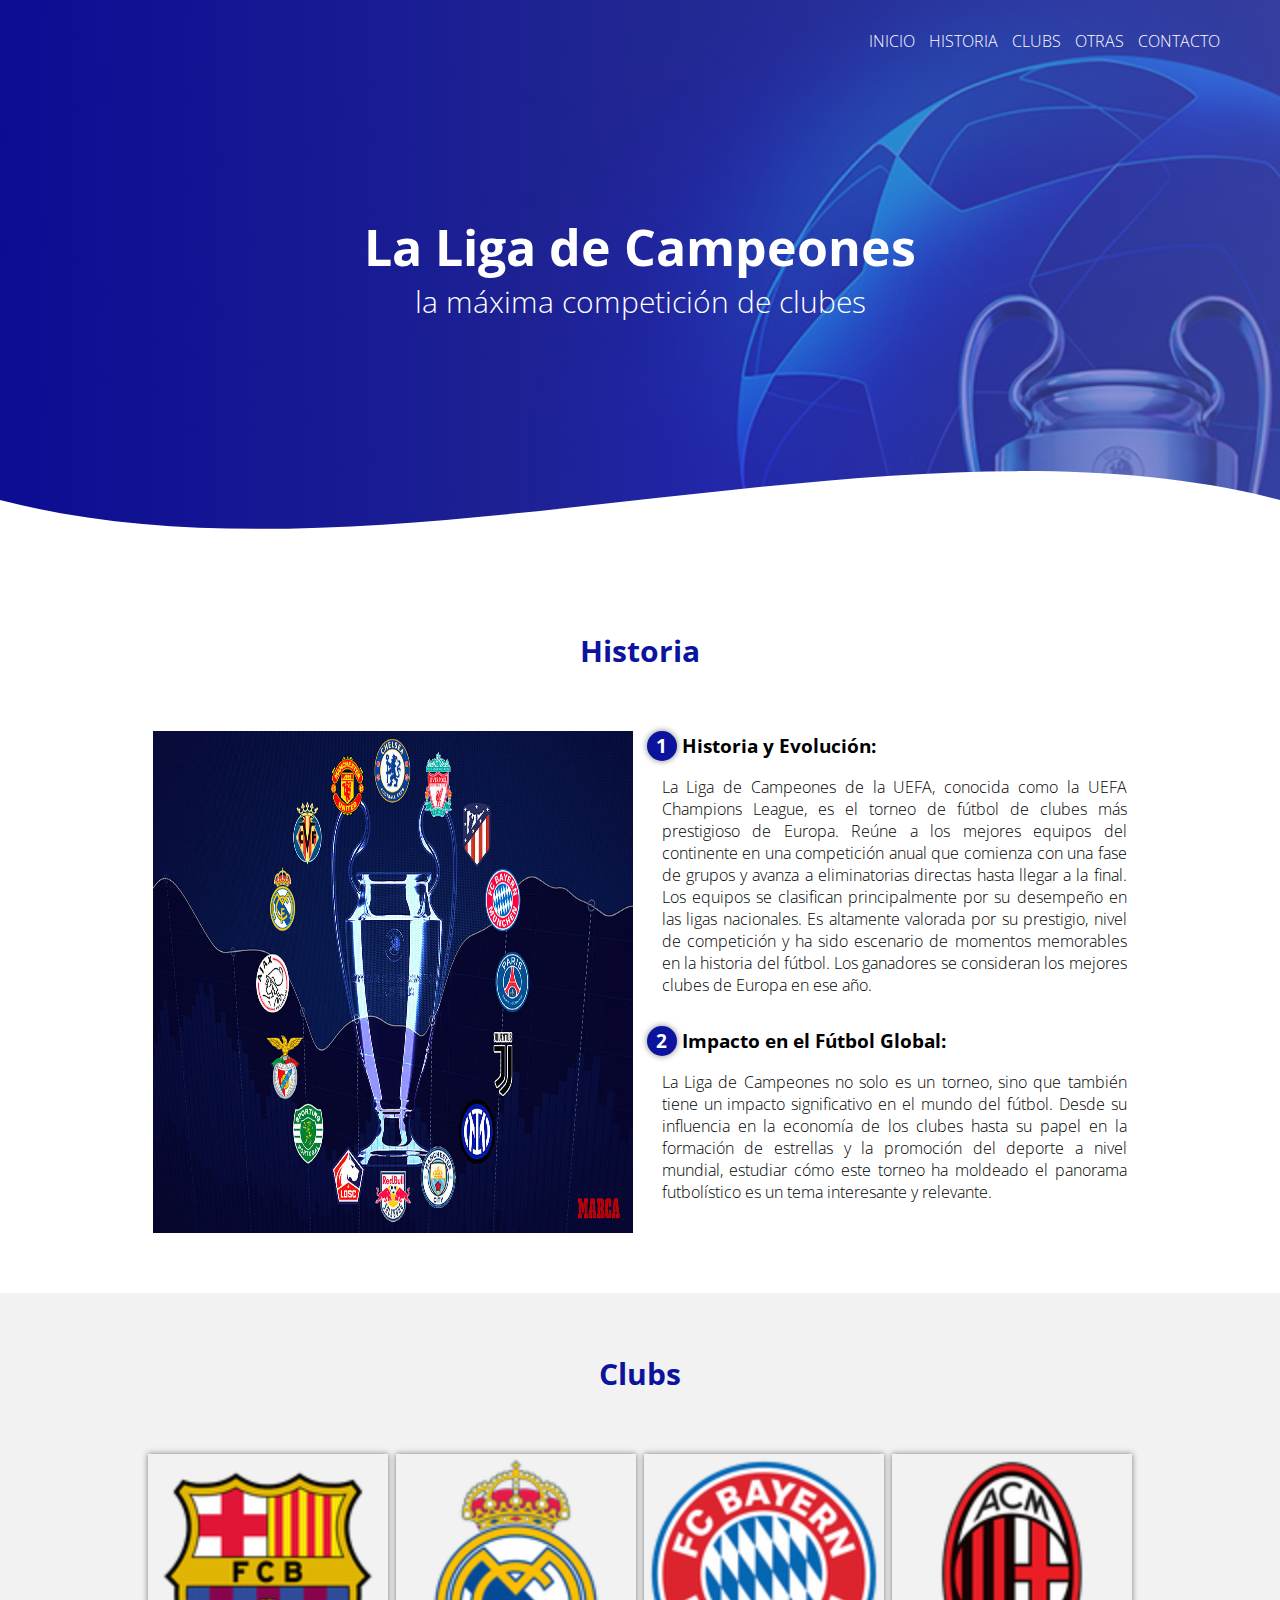
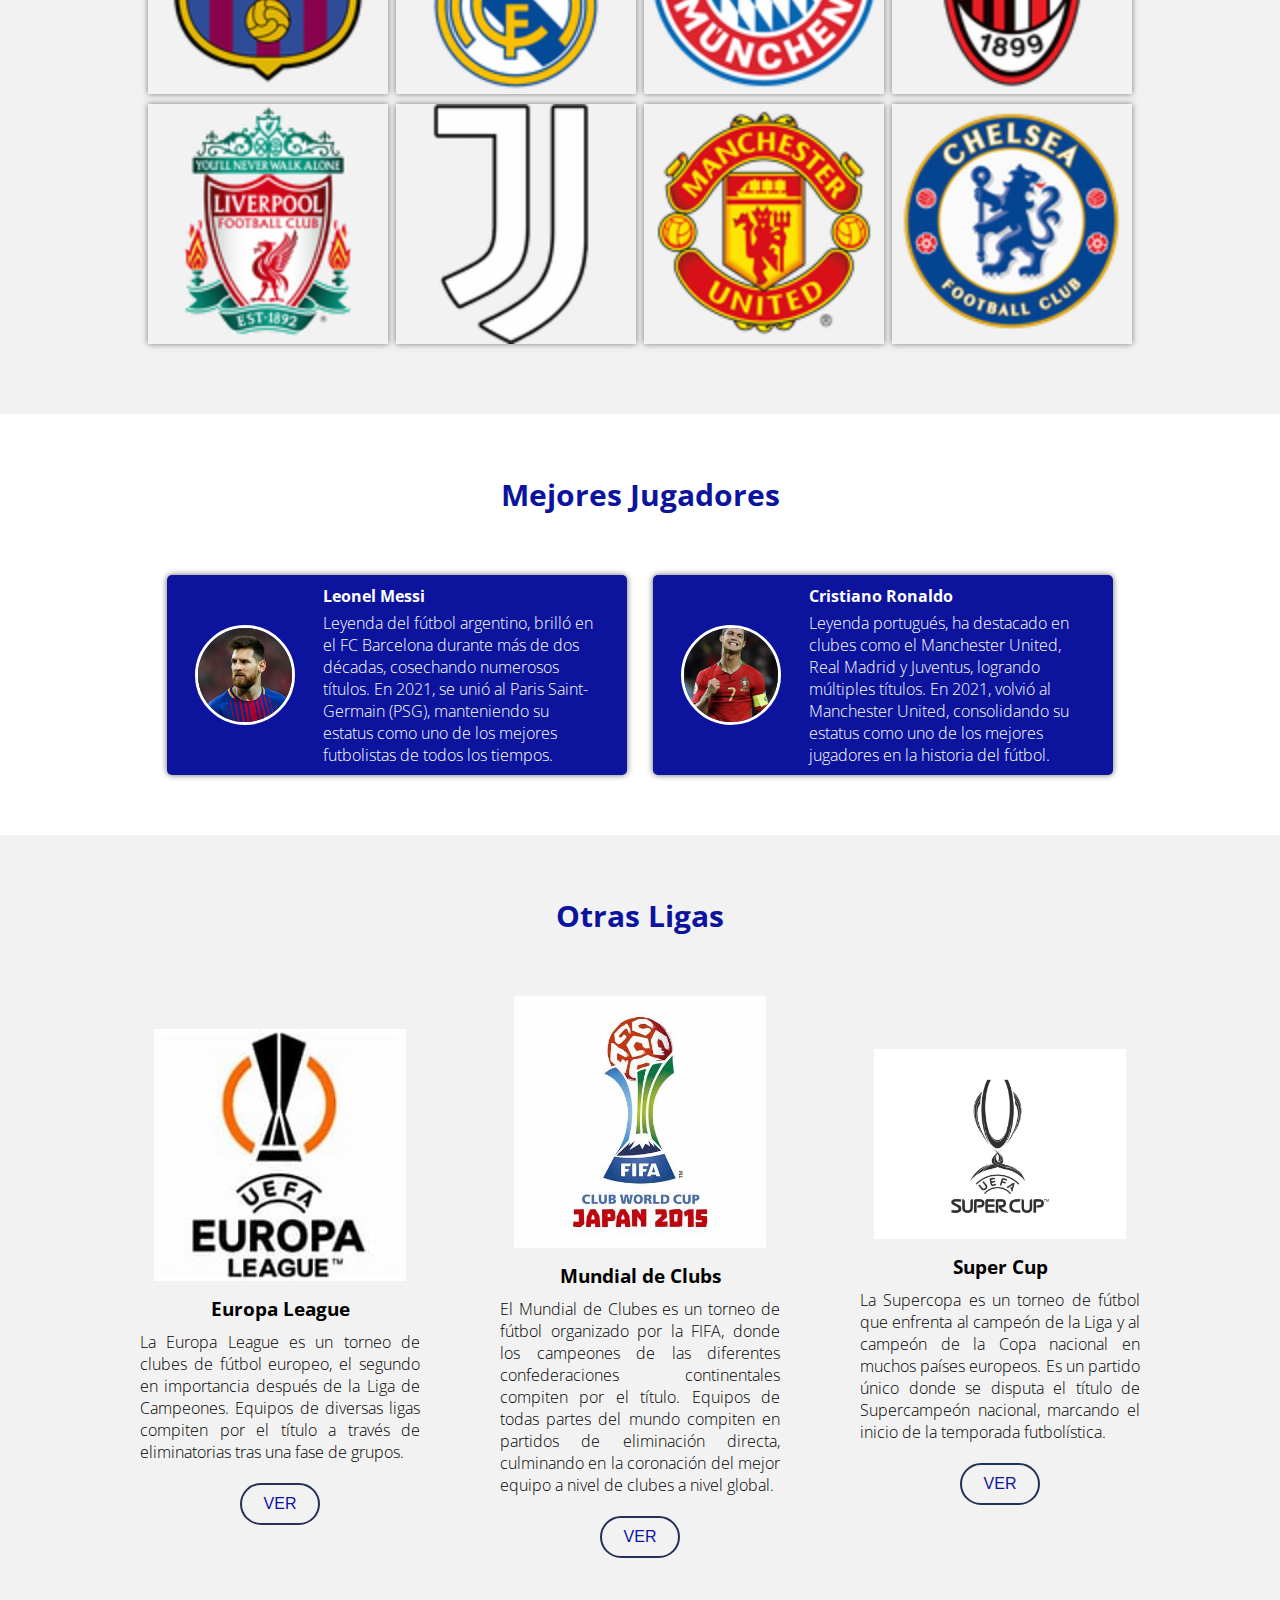
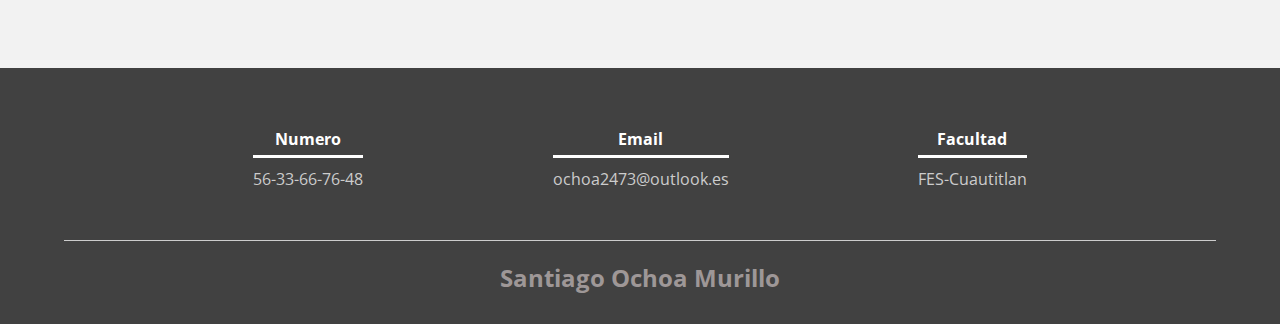
<file: index.html>
<!DOCTYPE html>
<html lang="es">

<head>
    <meta charset="UTF-8">
    <meta name="viewport" content="width=device-width, initial-scale=1.0">
    <meta http-equiv="X-UA-Compatible" content="ie=edge">
    <title>Furbol</title>
    <link rel="stylesheet" href="css/estilos.css">
    <link href="https://fonts.googleapis.com/css?family=Open+Sans:300,400,700,800&display=swap" rel="stylesheet"> 
</head>

<body>
    <header>
        <nav>
            <a href="#home">INICIO</a>
            <a href="#historia">HISTORIA</a>
            <a href="#clubs">CLUBS</a>
            <a href="#otras">OTRAS</a>
            <a href="#contacto">CONTACTO</a>
        </nav>
        <section class="textos-header">
            <h1 id="home">La Liga de Campeones</h1>
            <h2>la máxima competición de clubes</h2>
        </section>
        <div class="wave" style="height: 150px; overflow: hidden;"><svg viewBox="0 0 500 150" preserveAspectRatio="none"
                style="height: 100%; width: 100%;">
                <path d="M0.00,49.98 C150.00,150.00 349.20,-50.00 500.00,49.98 L500.00,150.00 L0.00,150.00 Z"
                    style="stroke: none; fill: #fff;"></path>
            </svg></div>
    </header>
    <main>
        <section class="contenedor sobre-nosotros">
            <h2 id="historia" class="titulo">Historia</h2>
            <div class="contenedor-sobre-nosotros">
                <img src="img/ilustracion2.jpg" alt="" class="imagen-about-us">
                <div class="contenido-textos">
                    <h3><span>1</span>Historia y Evolución:                    </h3>
                    <p>La Liga de Campeones de la UEFA, conocida como la UEFA Champions League, es el torneo de fútbol de clubes más prestigioso de Europa. Reúne a los mejores equipos del continente en una competición anual que comienza con una fase de grupos y avanza a eliminatorias directas hasta llegar a la final. Los equipos se clasifican principalmente por su desempeño en las ligas nacionales. Es altamente valorada por su prestigio, nivel de competición y ha sido escenario de momentos memorables en la historia del fútbol. Los ganadores se consideran los mejores clubes de Europa en ese año.</p>
                    <h3><span>2</span>Impacto en el Fútbol Global:
                    </h3>
                    <p>La Liga de Campeones no solo es un torneo, sino que también tiene un impacto significativo en el mundo del fútbol. Desde su influencia en la economía de los clubes hasta su papel en la formación de estrellas y la promoción del deporte a nivel mundial, estudiar cómo este torneo ha moldeado el panorama futbolístico es un tema interesante y relevante.</p>
                </div>
            </div>
        </section>
        <section class="portafolio">
            <div class="contenedor">
                <h2 id="clubs" class="titulo">Clubs</h2>
                <div class="galeria-port">
                    <div class="imagen-port">
                        <img src="img/th (3).png" alt="">
                        <div class="hover-galeria">
                            
                            <p>FC Barcelona</p>
                            <a class="bot" href="barca.html">VER</a>
                        </div>
                    </div>
                    <div class="imagen-port">
                        <img src="img/th (2).png" alt="">
                        <div class="hover-galeria">
                            <p>Real Madrid</p>
                            <a class="bot" href="madrid.html">VER</a>

                        </div>
                    </div>
                    <div class="imagen-port">
                        <img src="img/th.png" alt="">
                        <div class="hover-galeria">
                            <p>Bayern Munich</p>
                            <a class="bot" href="bayer.html">VER</a>

                        </div>
                    </div>
                    <div class="imagen-port">
                        <img src="img/th (1).png" alt="">
                        <div class="hover-galeria">
                            <p>AC Milan</p>
                            <a class="bot" href="milan.html">VER</a>

                        </div>
                    </div>
                    <div class="imagen-port">
                        <img src="img/th (4).png" alt="">
                        <div class="hover-galeria">
                            <p>Liverpool FC</p>
                            <a class="bot" href="liverpool.html">VER</a>

                        </div>
                    </div>
                    <div class="imagen-port">
                        <img src="img/th (5).png" alt="">
                        <div class="hover-galeria">
                            <p>Juventus</p>
                            <a class="bot" href="juve.html">VER</a>

                        </div>
                    </div>
                    <div class="imagen-port">
                        <img src="img/th (6).png" alt="">
                        <div class="hover-galeria">
                            <p>Manchester United</p>
                            <a class="bot" href="manchester.html">VER</a>

                        </div>
                    </div>
                    <div class="imagen-port">
                        <img src="img/th (7).png" alt="">
                        <div class="hover-galeria">
                            <p>Chelsea FC</p>
                            <a class="bot" href="chelsea.html">VER</a>

                        </div>
                    </div>
                </div>
            </div>
        </section>
        <section class="clientes contenedor">
            <h2 class="titulo">Mejores Jugadores</h2>
            <div class="cards">
                <div class="card">
                    <img src="img/messi.jpg" alt="">
                    <div class="contenido-texto-card">
                        <h4>Leonel Messi</h4>
                        <p>Leyenda del fútbol argentino, brilló en el FC Barcelona durante más de dos décadas, cosechando numerosos títulos. En 2021, se unió al Paris Saint-Germain (PSG), manteniendo su estatus como uno de los mejores futbolistas de todos los tiempos.</p>
                    </div>
                </div>
                <div class="card">
                    <img src="img/Ronaldo.jpeg" alt="">
                    <div class="contenido-texto-card">
                        <h4>Cristiano Ronaldo</h4>
                        <p>Leyenda portugués, ha destacado en clubes como el Manchester United, Real Madrid y Juventus, logrando múltiples títulos. En 2021, volvió al Manchester United, consolidando su estatus como uno de los mejores jugadores en la historia del fútbol.</p>
                    </div>
                </div>
            </div>
        </section>
        <section class="about-services">
            <div class="contenedor">
                <h2 id="otras" class="titulo">Otras Ligas</h2>
                <div class="servicio-cont">
                    <div class="servicio-ind">
                        <img src="img/europa l.jpeg" alt="">
                        <h3>Europa League</h3>
                        <p>La Europa League es un torneo de clubes de fútbol europeo, el segundo en importancia después de la Liga de Campeones. Equipos de diversas ligas compiten por el título a través de eliminatorias tras una fase de grupos.</p>
                        <a class="bot" href="https://es.wikipedia.org/wiki/Liga_Europa_de_la_UEFA">VER</a>
                    </div>
                    <div class="servicio-ind">
                        <img src="img/Mundial clubs.jpeg" alt="">
                        <h3>Mundial de Clubs</h3>
                        <p>
                            El Mundial de Clubes es un torneo de fútbol organizado por la FIFA, donde los campeones de las diferentes confederaciones continentales compiten por el título. Equipos de todas partes del mundo compiten en partidos de eliminación directa, culminando en la coronación del mejor equipo a nivel de clubes a nivel global.</p>
                            <a class="bot" href="https://es.wikipedia.org/wiki/Copa_Mundial_de_Clubes_de_la_FIFA">VER</a>
                        </div>
                    <div class="servicio-ind">
                        <img src="img/Supercup.jpeg" alt="">
                        <h3>Super Cup</h3>
                        <p>La Supercopa es un torneo de fútbol que enfrenta al campeón de la Liga y al campeón de la Copa nacional en muchos países europeos. Es un partido único donde se disputa el título de Supercampeón nacional, marcando el inicio de la temporada futbolística.</p>
                        <a class="bot" href="https://es.wikipedia.org/wiki/Supercopa_de_la_UEFA">VER</a>
                    </div>
                </div>
            </div>
        </section>
    </main>
    <footer>
        <div class="contenedor-footer">
            <div class="content-foo">
                <h4 id="contacto">Numero</h4>
                <p>56-33-66-76-48</p>
            </div>
            <div class="content-foo">
                <h4>Email</h4>
                <p>ochoa2473@outlook.es</p>
            </div>
            <div class="content-foo">
                <h4>Facultad</h4>
                <p>FES-Cuautitlan</p>
            </div>
        </div>
        <h2 class="titulo-final">Santiago Ochoa Murillo</h2>
    </footer>
</body>

</html>
</file>
<file: css/estilos.css>
* {
    margin: 0;
    padding: 0;
    box-sizing: border-box;
}

body {
    font-family: 'open sans';
}

.contenedor {
    padding: 60px 0;
    width: 90%;
    max-width: 1000px;
    margin: auto;
    overflow: hidden;
}

.titulo {
    color: rgb(12, 20, 158);
    font-size: 30px;
    text-align: center;
    margin-bottom: 60px;
}

/* Header */

header {
    width: 100%;
    height: 600px;
    background: rgb(12, 20, 158);
    /* fallback for old browsers */
    background: -webkit-linear-gradient(to right, hsla(245, 95%, 50%, 0.459), hsla(251, 45%, 52%, 0.664)), url(../img/Champions\ League.png);
    /* Chrome 10-25, Safari 5.1-6 */
    background: linear-gradient(to right, hsla(244, 95%, 50%, 0.459), hsla(234, 45%, 52%, 0.664)), url(../img/Champions\ League.png);
    /* W3C, IE 10+/ Edge, Firefox 16+, Chrome 26+, Opera 12+, Safari 7+ */
    background-size: cover;
    background-attachment: fixed;
    position: relative;
}

nav{
    text-align: right;
    padding: 30px 50px 0 0;
}

nav > a{
    color:#fff;
    font-weight: 300;
    text-decoration: none;
    margin-right: 10px;
}

nav > a:hover{
    text-decoration: underline;
}

header .textos-header{
    display: flex;
    height: 430px;
    width: 100%;
    align-items: center;
    justify-content: center;
    flex-direction: column;
    text-align: center;
}

.textos-header h1{
    font-size: 50px;
    color:#fff;
}

.textos-header h2{
    font-size: 30px;
    font-weight: 300;
    color:#fff;
}

.wave{
    position: absolute;
    bottom: 0;
    width: 100%;
}

/* About us */

main .sobre-nosotros{
    padding: 30px 0 60px 0;
}
.contenedor-sobre-nosotros{
    display: flex;
    justify-content: space-evenly;
}

.imagen-about-us{
    width: 48%;
}

.sobre-nosotros .contenido-textos{
    width: 48%;
}

.contenido-textos h3{
    margin-bottom: 15px;
}

.contenido-textos h3 span{
    background: rgb(12, 20, 158);
    color: #fff;
    border-radius: 50%;
    display: inline-block;
    text-align: center;
    width: 30px;
    height: 30px;
    padding: 2px;
    box-shadow: 0 0 6px 0 rgba(0, 0, 0, .5);
    margin-right: 5px;
}

.contenido-textos p{
    padding: 0px 0px 30px 15px;
    font-weight: 300;
    text-align: justify;
}

/* Galeria */


.portafolio{
    background: #f2f2f2;
}

.galeria-port{
    display: flex;
    justify-content: space-evenly;
    flex-wrap: wrap;
}

.imagen-port{
    width: 24%;
    margin-bottom: 10px;
    overflow: hidden;
    position: relative;
    cursor: pointer;
    box-shadow: 0 0 6px 0 rgba(0, 0, 0, .5);
}

.imagen-port > img{
    width: 100%;
    height: 100%;
    object-fit: cover;
    display: block;
}

.hover-galeria{
    position: absolute;
    width: 100%;
    height: 100%;
    top: 0;
    transform: scale(0);
    background: hsla(236, 53%, 53%, 0.7);
    transition: transform .5s;
    display: flex;
    justify-content: center;
    align-items: center;
    flex-direction: column;
}

.hover-galeria img{
    width: 50px;
}

.hover-galeria p{
    color: #fff;
}

.imagen-port:hover .hover-galeria{
    transform: scale(1);
}

/* Clients */

.cards{
    display: flex;
    justify-content: space-evenly;
}

.cards .card{
    background: rgb(12, 20, 158);
    display: flex;
    width: 46%;
    height: 200px;
    align-items: center;
    justify-content: space-evenly;
    border-radius: 5px;
    box-shadow: 0 0 6px 0 rgba(0, 0, 0, 0.6);
}

.cards .card img{
    width: 100px;
    height: 100px;
    object-fit: cover;
    border: 3px solid #ffffff;
    border-radius: 50%;
    display: block;
}

.cards .card > .contenido-texto-card{
    width: 60%;
    color: #fff;
}

.cards .card > .contenido-texto-card p{
    font-weight: 300;
    padding-top: 5px;
}

/*  Our team */

.about-services{
    background: #f2f2f2;
    padding-bottom: 30px;
}


.servicio-cont{
    display:flex;
    justify-content: space-between;
    align-items: center;
}

.servicio-ind{
    width: 28%;
    text-align: center;
}

.servicio-ind img{
    width: 90%;
}

.servicio-ind h3{
    margin: 10px 0;
}

.servicio-ind p{
    font-weight: 300;
    text-align: justify;
}

/* footer */

footer{
    background: #414141;
    padding: 60px 0 30px 0;
    margin: auto;
    overflow: hidden;
}

.contenedor-footer{
    display: flex;
    width: 90%;
    justify-content: space-evenly;
    margin: auto;
    padding-bottom: 50px;
    border-bottom: 1px solid #ccc;
}

.content-foo{
    text-align: center;
}

.content-foo h4{
    color: #fff;
    border-bottom: 3px solid #fff;
    padding-bottom: 5px;
    margin-bottom: 10px;
}

.content-foo p{
    color: #ccc;
}

.titulo-final{
    text-align: center;
    font-size: 24px;
    margin: 20px 0 0 0;
    color: #9e9797;
}

@media screen and (max-width:900px){
    header{
        background-position: center;
    }

    .contenedor-sobre-nosotros{
        flex-direction: column;
        justify-content: center;
        align-items: center;
    }

    .sobre-nosotros .contenido-textos{
        width: 90%;
    }

    .imagen-about-us{
        width: 90%;
    }

    /* Galeria */

    .imagen-port{
        width: 44%;
    }

    /* Clientes */

    .cards{
        flex-direction: column;
        justify-content: center;
        align-items: center;
    }

    .cards .card{
        width: 90%;
    }

    .cards .card:first-child{
        margin-bottom: 30px;
    }

    /* servicios */

    .servicio-cont{
        justify-content: center;
        flex-direction: column;
    }

    .servicio-ind{
        width: 100%;
        text-align: center;
    }

    .servicio-ind:nth-child(1), .servicio-ind:nth-child(2){
        margin-bottom: 60px;
    }

    .servicio-ind img{
        width: 90%;
    }
}

@media screen and (max-width:500px){
    nav{
        text-align: center;
        padding: 30px 0 0 0;
    }

    nav > a{
        margin-right: 5px;
    }

    .textos-header h1{
        font-size: 35px;
    }

    .textos-header h2{
        font-size: 20px;
    }

    /* ABOUT US */

    .imagen-about-us{
        margin-bottom: 60px;
        width: 99%;
    }

    .sobre-nosotros .contenido-textos{
        width: 95%;
    }

    /* Galeria */

    .imagen-port{
        width: 95%;
    }

    /* Clients */

    .cards .card{
        height: 450px;
        display: flex;
        flex-direction: column;
        align-items: center;
    }

    .cards .card img{
        width: 90px;
        height: 90px;
    }

    /* Footer */

    .contenedor-footer{
        flex-direction: column;
        border: none;
    }

    .content-foo{
        margin-bottom: 20px;
        text-align: center;
    }

    .content-foo h4{
        border: none;
    }

    .content-foo p{
        color: #ccc;
        border-bottom: 1px solid #f2f2f2;
        padding-bottom: 20px;
    }

    .titulo-final{
        font-size: 20px;
    }
}
.bot {
    border: 2px solid #253058;
    border-radius: 50px ;
    width: fit-content;
    font-family: sans-serif;
    margin: 20px auto;
    padding: 10px 22px;
    display: block;
    text-decoration: none;
    color: rgb(12, 20, 158);

}
.bot:hover{
    background: rgb(12, 20, 158);
    color: #fff;

}

.card-container {
    background-color: rgb(12, 20, 158);
    text-align: center;
    border-radius: 10px;
    width: 330px;
    padding: auto;
    font-family: sans-serif;
    color: #fff;

    

}


.container-table {
    padding-top: 60px;
    display: flex;
    flex-wrap: wrap;
    gap: 3em;
    justify-content: space-evenly;
    align-items: center;

}
.Jersey{
    width: 40px;
    height: 40px;

}


@media screen and (max-width: 550px){
    .home, .container, .card-container, .resumen{
        width: auto;
        margin: auto;
    }
    
}

#equipos{
    text-align: center;
    background-color: #253058;
    color: #fff;
    padding: 20px;
}
#navteam ul {
    background-color: #9e9797;
    width: 100%;
    list-style-type: none;
    text-align: center;
}

#navteam li {
    display: inline-flex;
}
#navteam a {
    text-decoration: none;
    color: white;
    padding: 10px;
    width: 150px;
}
#navteam li:hover {
    background-color: rgb(12, 20, 158);
}

#imgteam {
    width: 200px;
    height: 200px;
    border-radius:50% ;
}

.contenidoteam {
    display: flex;
    margin: 160px;

}
.articulos {
    width: 80%;
    border-right:3px solid rgb(12, 20, 158);
}
.secciones {
    display: flex;
    align-items: center;
    padding: 40px;
}
.menusecundario {
    width: 20%;
    margin-top: 60px;

}
.menusecundario a {
    display: block;
    text-align: center;
    color: #414141;
    margin-bottom: 20px;
}
</file>
